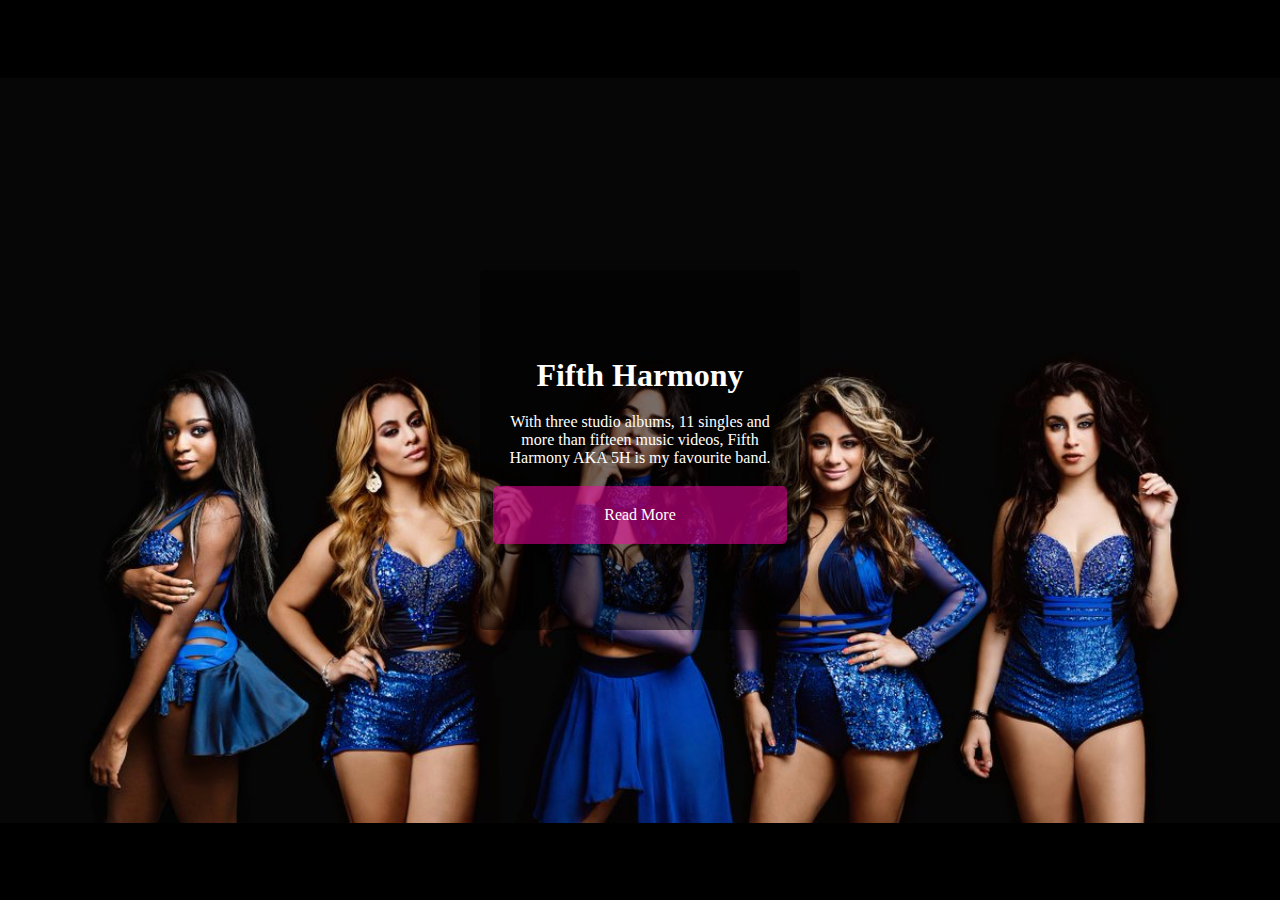
<file: index.html>
<!DOCTYPE html>
<html lang="en">
<head>
  <link rel="stylesheet" href="./resources/more.css">
  <meta charset="UTF-8">
  <meta http-equiv="X-UA-Compatible" content="IE=edge">
  <meta name="viewport" content="width=device-width, initial-scale=1.0">
  <title>Fav Band</title>
</head>
<body>
      <div class="fullPage">
        <div class="content">
          <h1>
                Fifth Harmony
          </h1>
          <p class="desktop">
               With three studio albums, 11 singles and more than fifteen music videos, Fifth Harmony AKA 5H is my favourite band.
          </p>
          <p class="mobile">
            With three studio albums ...
          </p>
  
          <a href="./resources/more.html">Read More</a>
          
        </div>

      </div>
</body>
</html>
</file>
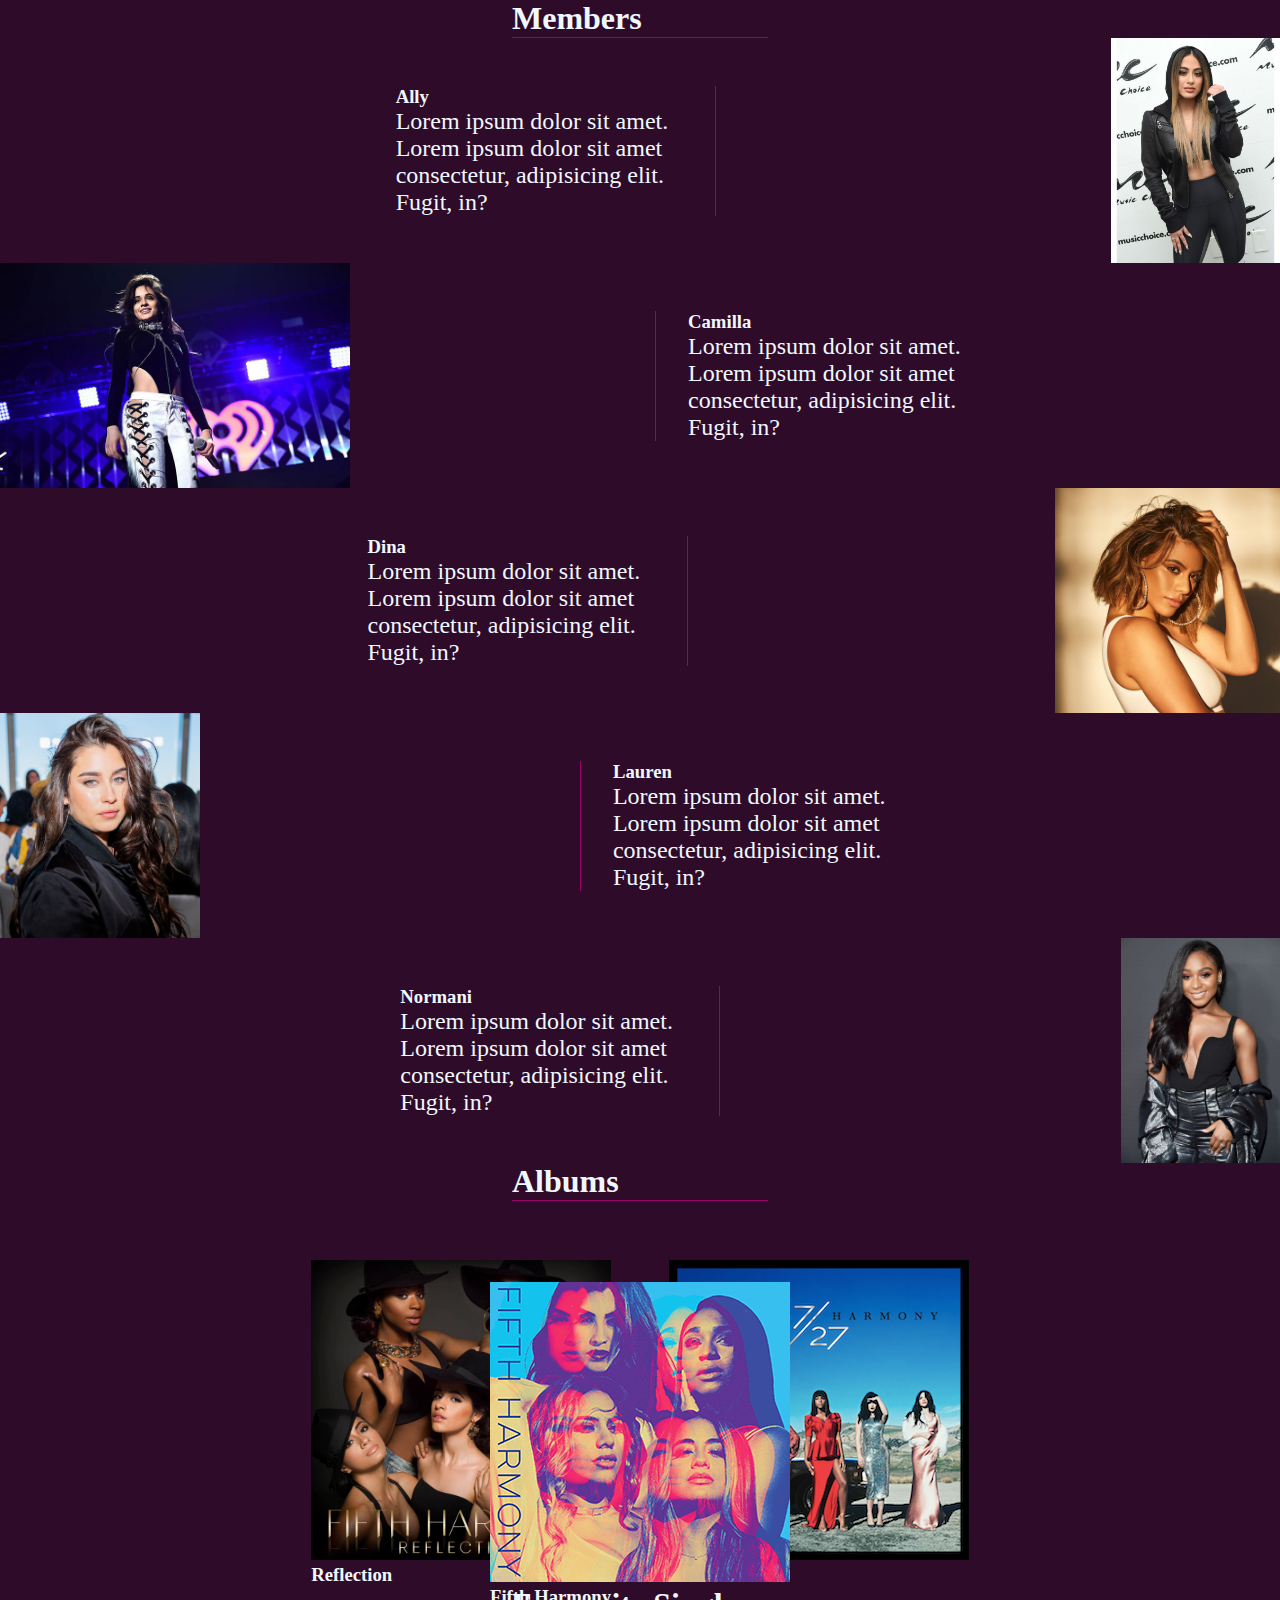
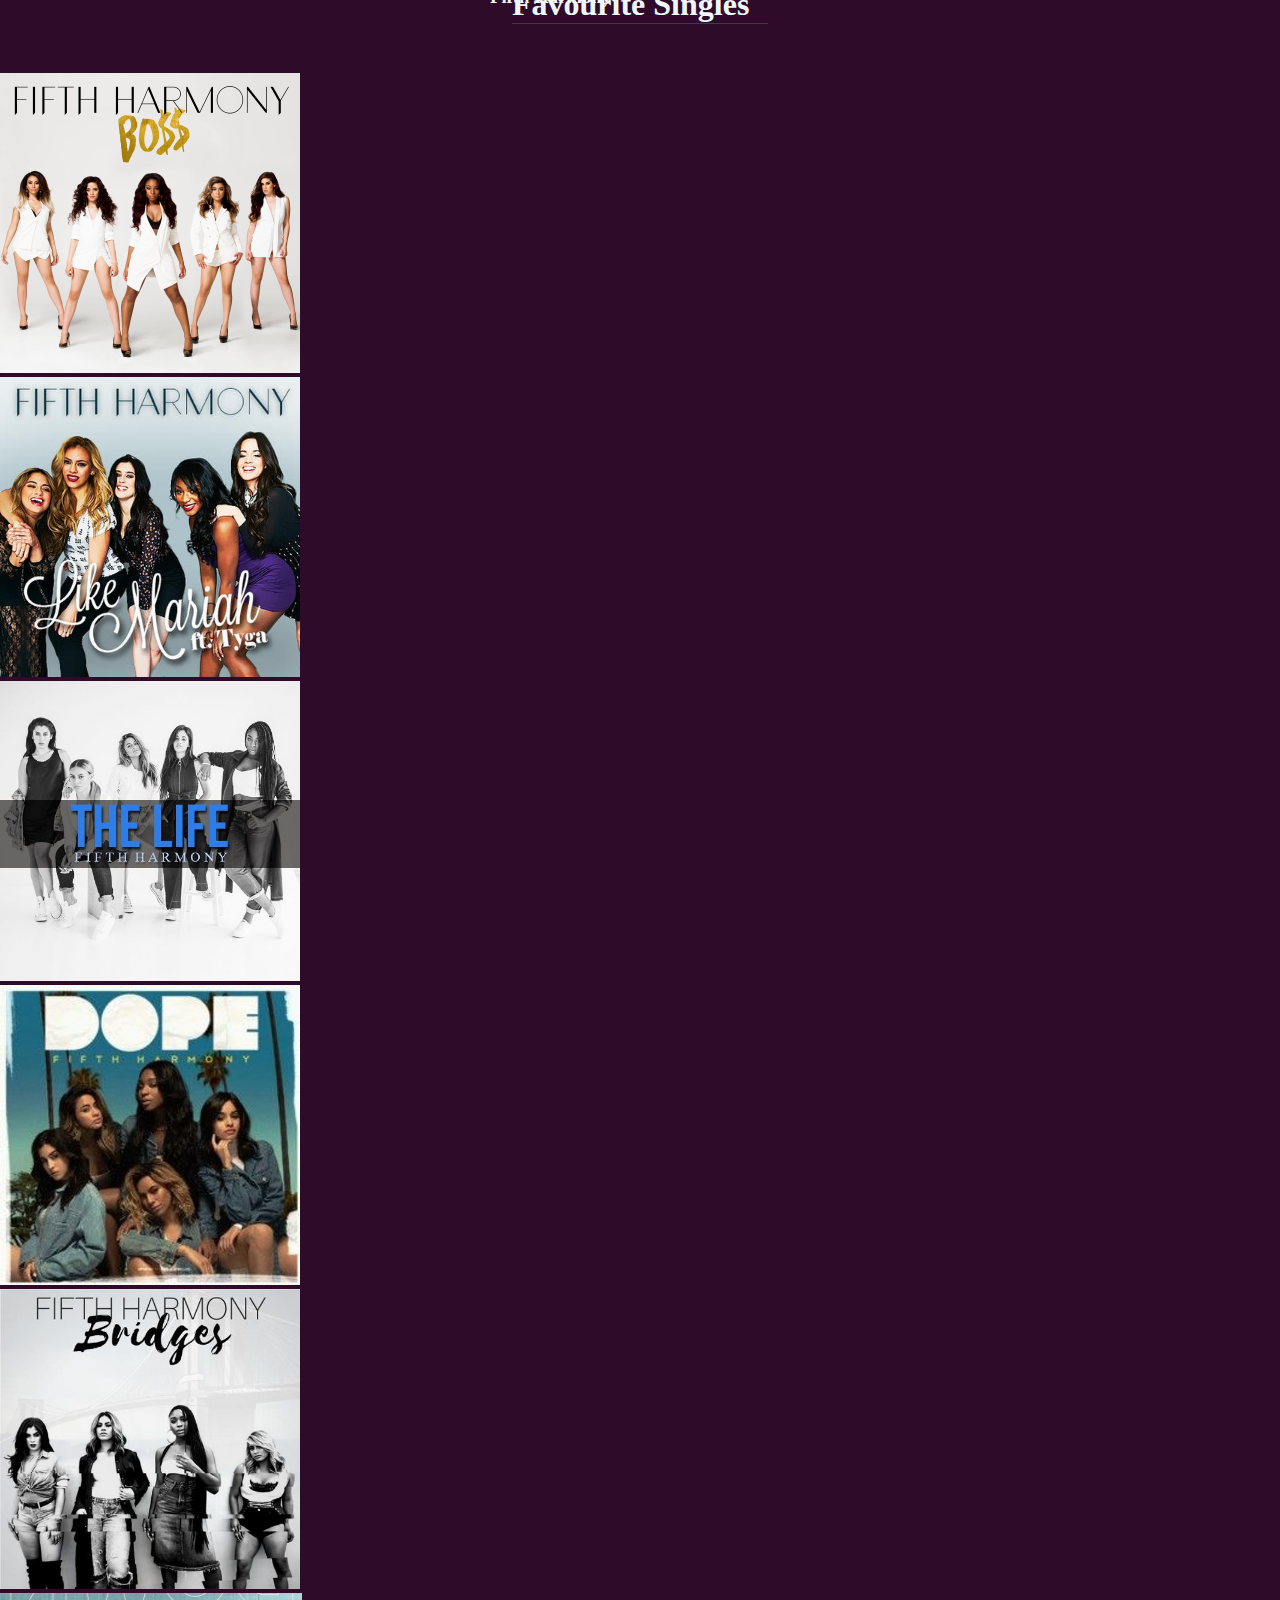
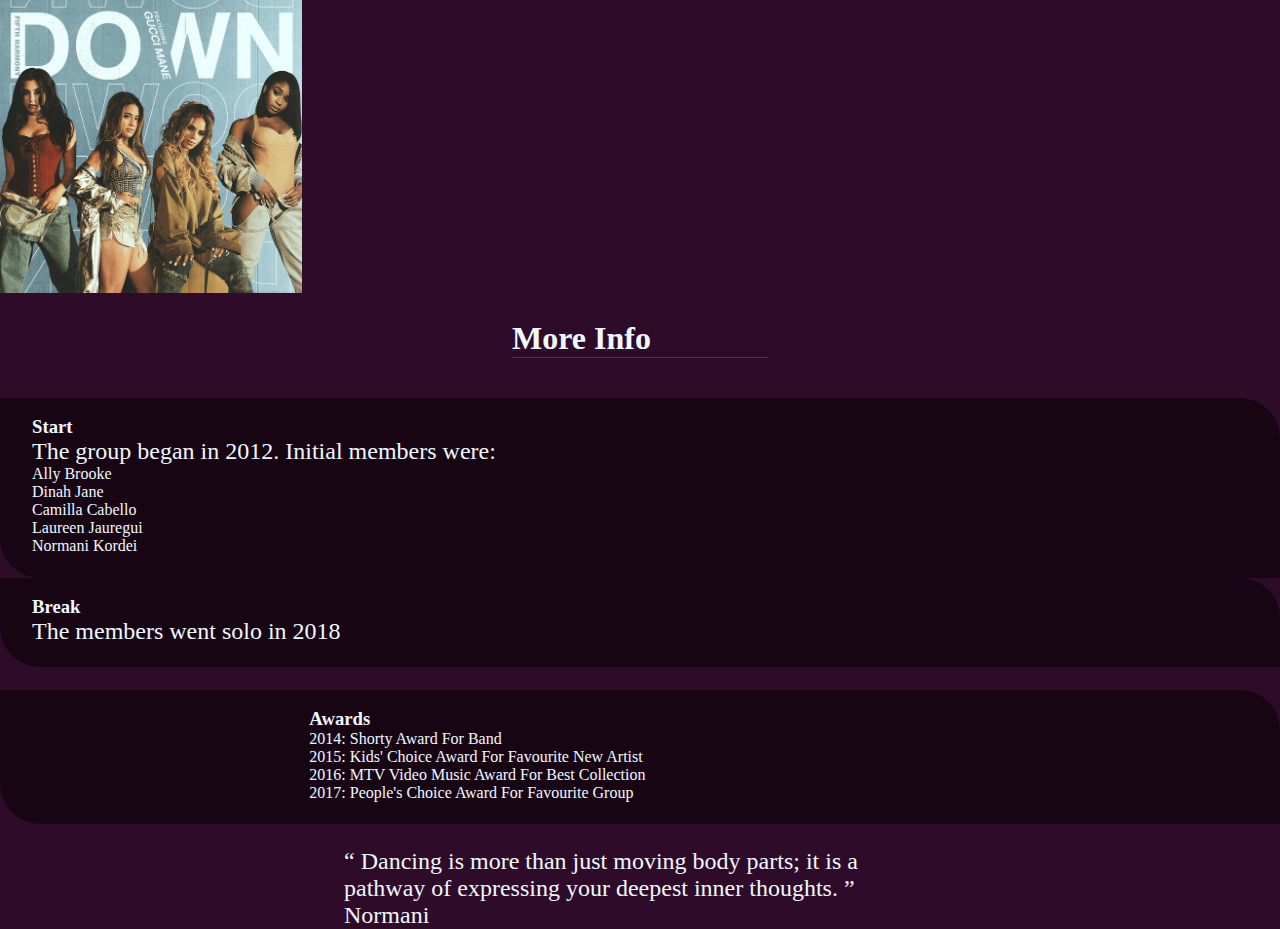
<file: resources/more.html>
<!DOCTYPE html>
<html lang="en">
<head>

  <link href="https://cdn.jsdelivr.net/npm/bootstrap@5.1.3/dist/css/bootstrap.min.css" rel="stylesheet" integrity="sha384-1BmE4kWBq78iYhFldvKuhfTAU6auU8tT94WrHftjDbrCEXSU1oBoqyl2QvZ6jIW3" crossorigin="anonymous">
  <link rel="stylesheet" href="./more.css">
  <link rel="stylesheet" href="./mores.css">
  <meta charset="UTF-8">
  <meta http-equiv="X-UA-Compatible" content="IE=edge">
  <meta name="viewport" content="width=device-width, initial-scale=1.0">
  <title>Home|About</title>
</head>
<body>
     <div class="container members">
       <h2 class="text-center">Members</h2>
       <div class="eachMember">
         <img src="./ally.jpg" alt="">
         <div class="info">
           <h3>Ally</h3>
           <p>
             Lorem ipsum dolor sit amet.
             Lorem ipsum dolor sit amet consectetur, adipisicing elit. Fugit, in?
           </p>
         </div>
       </div>

       <div class="eachMember">
        <img src="./camilla.jpg" width="350px"alt="">
        <div class="info">
          <h3>Camilla</h3>
          <p>
            Lorem ipsum dolor sit amet.
            Lorem ipsum dolor sit amet consectetur, adipisicing elit. Fugit, in?
          </p>
        </div>
      </div>

      <div class="eachMember">
        <img src="./dinah.jpg" alt="">
        <div class="info">
          <h3>Dina</h3>
          <p>
            Lorem ipsum dolor sit amet.
            Lorem ipsum dolor sit amet consectetur, adipisicing elit. Fugit, in?
          </p>
        </div>
      </div>

      <div class="eachMember">
        <img src="./laureen.jpg" alt="">
        <div class="info">
          <h3>Lauren</h3>
          <p>
            Lorem ipsum dolor sit amet.
            Lorem ipsum dolor sit amet consectetur, adipisicing elit. Fugit, in?
          </p>
        </div>
      </div>

      <div class="eachMember">
        <img src="./normani.jpeg" alt="">
        <div class="info">
          <h3>Normani</h3>
          <p>
            Lorem ipsum dolor sit amet.
            Lorem ipsum dolor sit amet consectetur, adipisicing elit. Fugit, in?
          </p>
        </div>
      </div>
     </div>

    <div class="container overflow-auto">
     <h2 class="text-center">Albums</h2>
     <div class="albums">
       
       <div class="album album1">
             
             <img src="./reflectionalbum.jpg" height="300px"alt="">
             <h3 class="">Reflection</h3>
       </div>
       <div class="album album2">
         
         <img src="./Fifth_Harmony_-_Fifth_Harmony_(Official_Album_Cover).png" alt="">
         <h3 class="text-center">Fifth Harmony</h3>
      </div>
      <div class="album album3">
       
        <img src="./7-27_(Deluxe_Edition)_(Official_Album_Cover)_by_Fifth_Harmony.png" alt="">
        <h3 class="text-center">727</h3>
      </div>
     </div>
    </div>

    <h2 class="text-center">Favourite Singles</h2>
    <div class="container songs">
      <div class="song row">
        <div class="col-sm-1 col-md-4 col-lg-2 eachSong">
          <img src="./Fifth_Harmony_Boss_(Official_Single_Cover).png" alt="">

        </div>

        <div class="col-sm-1 col-md-4 col-lg-2 eachSong">
          <img src="./fifth_harmony_like_mariah_by_5hedits_d8z94i7-fullview.jpg" alt="">

        </div>

        <div class="col-sm-1 col-md-4 col-lg-2 eachSong">
          <img src="./artworks-000154653925-3l3tl6-t500x500.jpg" alt="">

        </div>

        <div class="col-sm-1 col-md-4 col-lg-2 eachSong">
          <img src="./artworks-000209959685-le22re-t500x500.jpg" alt="">

        </div>
        <div class="col-sm-1 col-md-4 col-lg-2 eachSong">
          <img src="./artworks-000281736131-cowag7-t500x500.jpg" alt="">

        </div>
        <div class="col-sm-1 col-md-4 col-lg-2 eachSong">
          <img src="./Down.jpg" alt="">

        </div>

      </div>
    </div>


    <div class="container info">
      <h2 class="text-center">More Info</h2>
      <div class="infos row overflow-auto">
        <div class="col-md-4 col-sm-3 this">
          <h3>Start</h3>
          <p>  
          The group began in 2012.
          Initial members were:
          <ul>
            <li>Ally Brooke</li>
            <li>Dinah Jane</li>
            <li>Camilla Cabello</li>
            <li>Laureen Jauregui</li>
            <li>Normani Kordei</li>
          </ul>
          </p>

        </div>
        <div class="col-md-4 col-sm-3 this">
          <h3>Break</h3>
          <p>The members went solo in 2018</p>
        </div>
      </div>

      <div class="row awards">
        <div class="col-8 col-sm-6 this">
          <h3>Awards</h3>
          <ul>
            <li></li>
            <li>2014: shorty award for band</li>
            <li>2015: Kids' choice award for favourite new artist</li>
            <li>2016: MTV Video music award for best collection</li>
            <li>2017: people's choice award for favourite group</li>
          </ul>

        </div>
      </div>
    </div>


    <div class="container-fluid footer">
    <div>
      <p>
      <q>
        Dancing is more than just moving body parts;
        it is a pathway of expressing your deepest inner thoughts.
      </q>
      <span>
        Normani
      </span>
    </div>

    </div>
      
       
       
</body>
</html>
</file>
<file: resources/more.css>
*{
  margin: 0;
  padding: 0;
  box-sizing: border-box;

}
h2{
  font-size: 2em;
  width: 20vw;
  margin: auto;
  border-bottom: 0.5px solid rgba(255, 0, 170, 0.5);
}
.fullPage{
  max-width: 100vw;
  height: 100vh;
  background-color: rgba(0,0,0,1);
  background-image: url("./5h.jpg");
  background-position: center;
  background-repeat: no-repeat;
  background-size: contain;
  color: rgb(255,255,255);
  display: flex;
  align-items: center;
  
}
.desktop{
  display: none;
}
.content{
  width: 50vw;
  height: 40vh;
  padding: 7.5vh 1vw;
  margin: auto;
  text-align: center;
  background-color: rgba(0,0,0,0.5);
  border-radius: 5px;
  display: flex;
  flex-direction: column;
  justify-content: space-evenly;
  
}
.content a{
  background-color: rgba(255, 0, 170, 0.5);
  padding: 20px;
  border-radius: 5px;
  text-decoration: none;
  color: white;
}
.content a:hover{
  background-color: rgba(255, 0, 170, 0);
  border: 1px solid  rgba(255, 0, 170, 0.5);
  
 
}
@media screen and (min-width:767px) {
  .mobile{
    display: none;
  }
  .desktop{
    display: block;
  }
  .content{
    width: 25vw;
  }
  
}
</file>
<file: resources/mores.css>
*{
  box-sizing: border-box;
  margin: 0;
  padding: 0;
}
p{
  font-size: 1.5em;
}
body{
  background-color: rgb(46, 11, 41);
  color: aliceblue;
}
.eachMember{
  display: flex;
  justify-content: space-between;
  flex-direction: row-reverse;
}
.eachMember:nth-child(odd){
  flex-direction: row;
  
}
.eachMember img{
  height: 25vh;
}
.eachMember div{
  margin: auto;
  width: 25vw;
  padding-left: 2.5vw;
  border-left: solid rgba(255, 0, 170, 0.5) 1px;
}
.eachMember:nth-child(even) div{
  padding-right: 2.5vw;
  padding-left: 0;
  border-right: solid 1px rgba(255, 0, 170, 0.5);
  border-left: none;
  
}
.albums{
  display: flex;
  justify-content: center;
  margin-top: 6.5vh;
  

}
.album1, .album3{
  margin-top: 0 4.5vw 0 0;
  


}
.album3{
  margin: 0 0 0 4.5vw;
  
}
.album2{
  margin-top: 2.5vh;
  position: absolute;
}
.songs img{
  height: 300px;
}
.songs, .song{
  margin-top: 5.5vh;
}

.info li{
  list-style: none;
  text-transform: capitalize;
}
.this{
  border-radius: 0 40px 0 40px;
  padding: 2vh 1.2vw 2.5vh 2.5vw;
  background-color: rgba(0,0,0,0.5);
  
}
.eachSong:hover{
  position: relative;
  bottom: 12px;
  

}

.infos{
  margin-top: 4.5vh;
  justify-content: space-between;
}

.info .col-8{
  margin-top: 2.5vh;
  
}
.info .col-8 h3, .info .col-8 ul{
  width: 55%;
  margin: auto;

}
.awards{
  justify-content: center;
}

.footer p{
  width: 50vw;
  height: 4.5vh;
  padding: 24px;
  margin: auto;
}
.info{
  margin-top: 2.5vh;
}
@media only screen and (max-width:988px){
  .eachMember p{
    display: none;
  }
  .info{
    display: flex;
    flex-direction: column;
  }
  .this{
    margin: auto;
    width: 90vw;
    border-radius: 10px;
  }
  .info .col-8 h3, .info .col-8 ul{
    width: 90vw;

  
  }

.footer p{
  width: 100vw;
  padding: 0;
  margin: auto;
}

}
</file>
